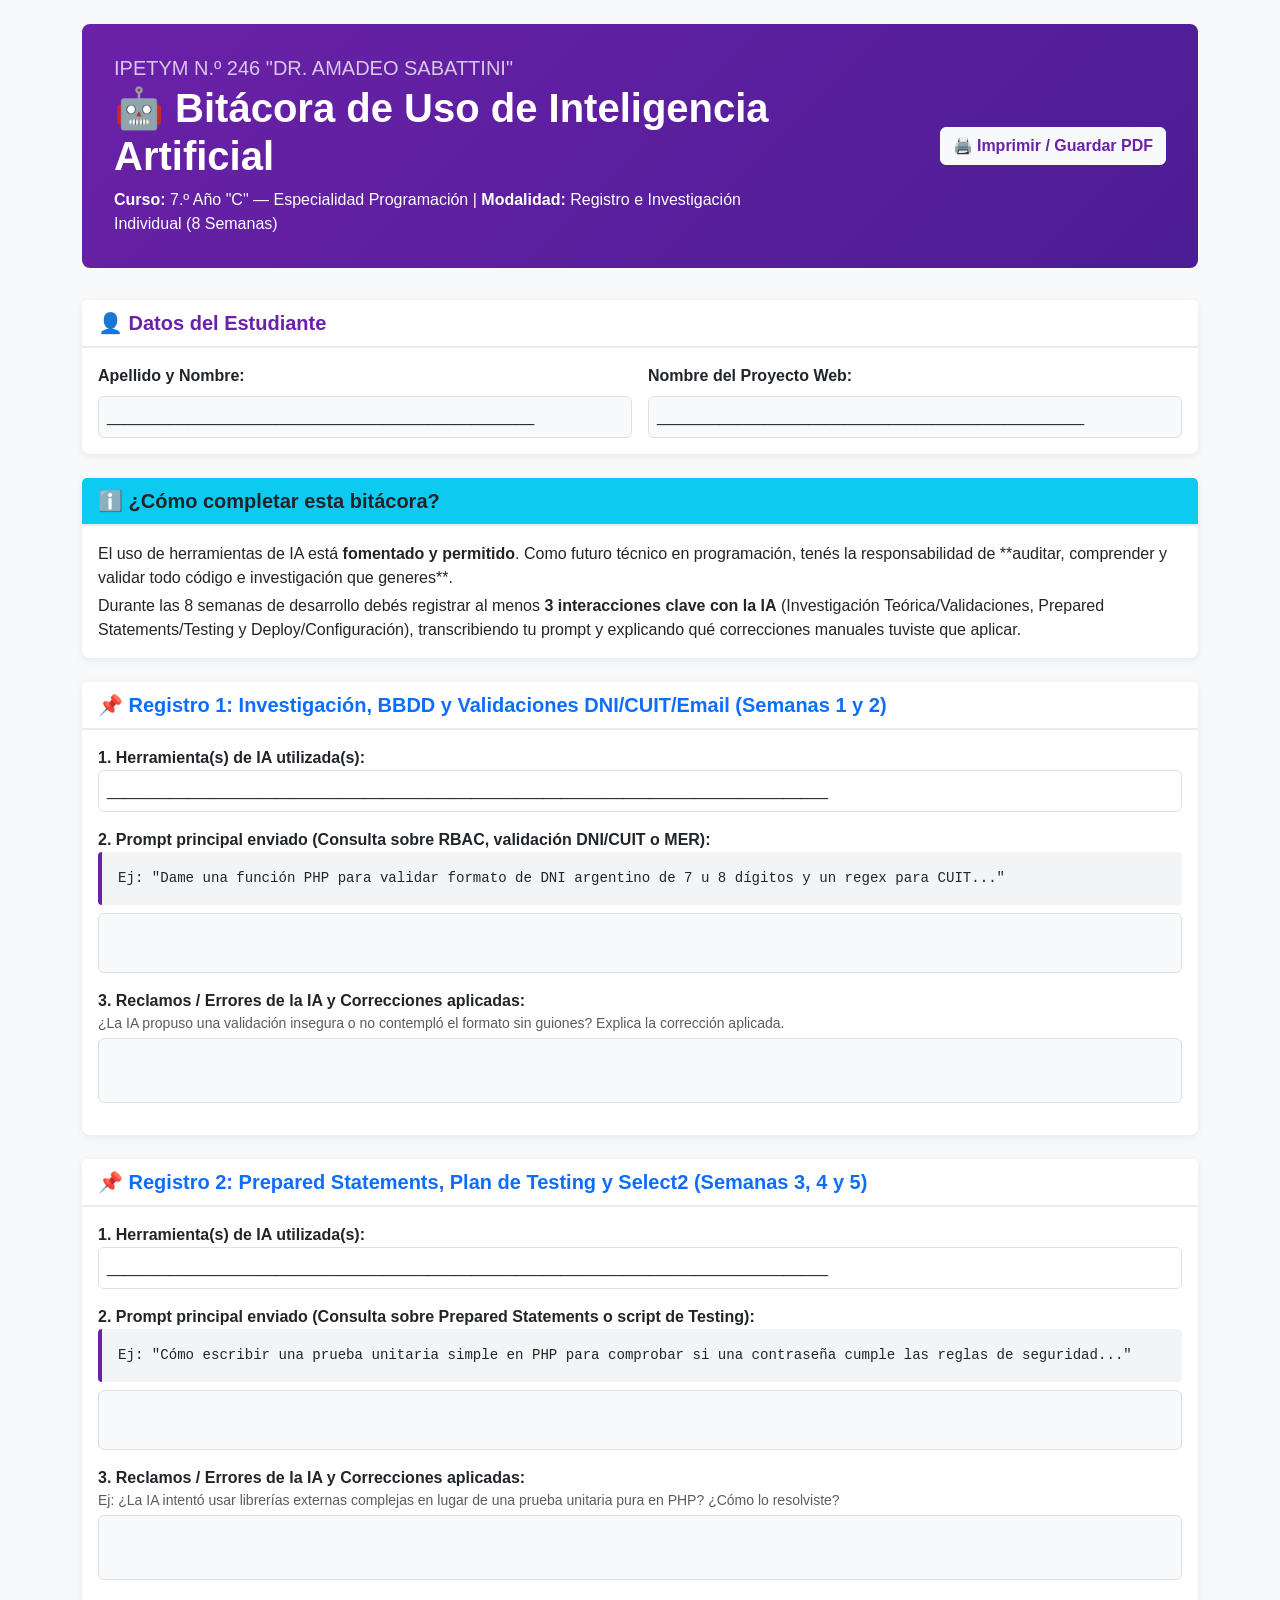
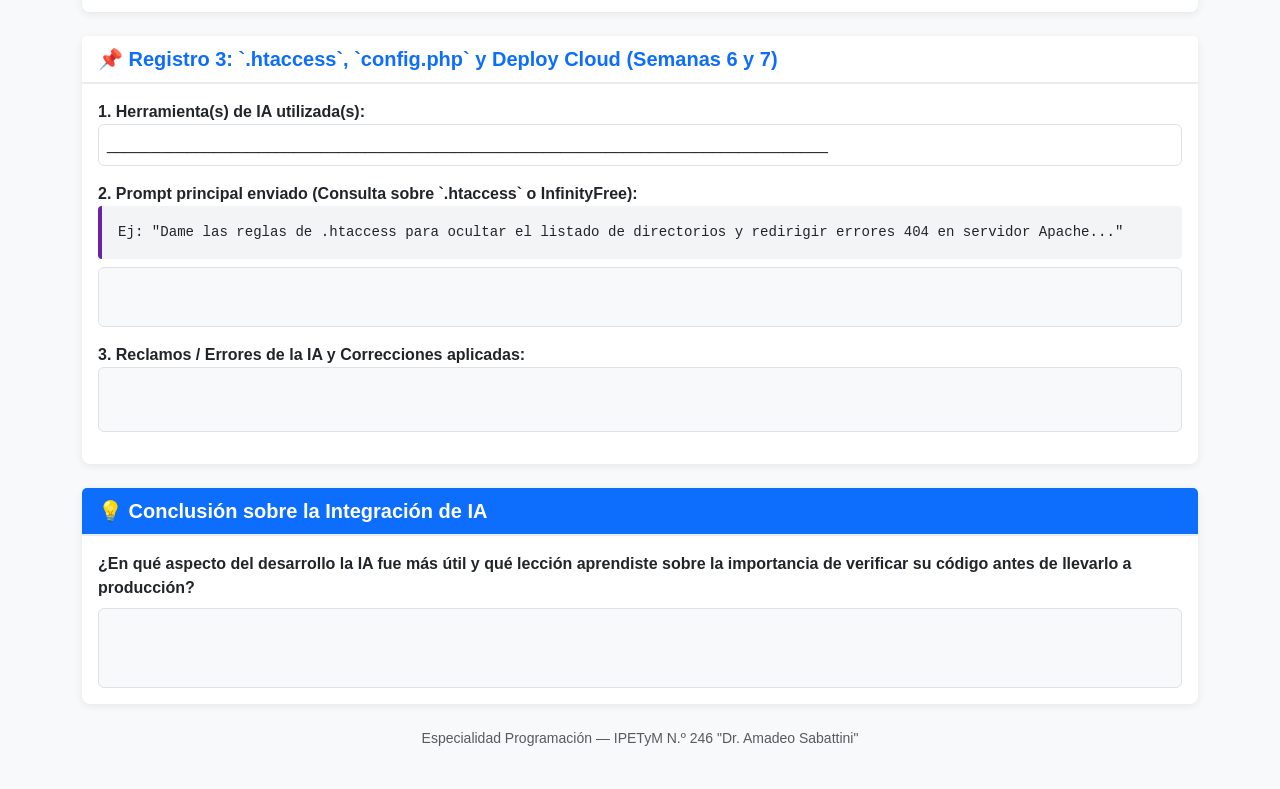
<file: Archivos-Profe/bitacora.html>
<!DOCTYPE html>
<html lang="es">
<head>
    <meta charset="UTF-8">
    <meta name="viewport" content="width=device-width, initial-scale=1.0">
    <title>Bitácora de Uso de IA - IPETyM N° 246</title>
    <!-- Bootstrap 5 CSS -->
    <link href="https://cdn.jsdelivr.net/npm/bootstrap@5.3.0/dist/css/bootstrap.min.css" rel="stylesheet">
    <style>
        body { font-family: 'Segoe UI', Tahoma, Geneva, Verdana, sans-serif; background-color: #f8f9fa; color: #212529; }
        .header-box { background: linear-gradient(135deg, #6b21a8, #4c1d95); color: white; border-radius: 8px; padding: 2rem; margin-bottom: 2rem; }
        .card { border: none; border-radius: 8px; box-shadow: 0 2px 8px rgba(0,0,0,0.08); margin-bottom: 1.5rem; }
        .card-header { background-color: #ffffff; border-bottom: 2px solid #e9ecef; font-weight: bold; }
        .prompt-box { background-color: #f3f4f6; border-left: 4px solid #6b21a8; padding: 1rem; border-radius: 4px; font-family: monospace; font-size: 0.88rem; }
        @media print {
            body { background-color: white; }
            .card { box-shadow: none; border: 1px solid #dee2e6; }
            .no-print { display: none; }
        }
    </style>
</head>
<body>

<div class="container py-4">

    <!-- CABECERA -->
    <div class="header-box text-center text-md-start">
        <div class="row align-items-center">
            <div class="col-md-8">
                <h5 class="text-uppercase tracking-wide opacity-75 mb-1">IPETyM N.º 246 "Dr. Amadeo Sabattini"</h5>
                <h1 class="fw-bold mb-2">🤖 Bitácora de Uso de Inteligencia Artificial</h1>
                <p class="mb-0"><strong>Curso:</strong> 7.º Año "C" — Especialidad Programación | <strong>Modalidad:</strong> Registro e Investigación Individual (8 Semanas)</p>
            </div>
            <div class="col-md-4 text-md-end mt-3 mt-md-0 no-print">
                <button onclick="window.print()" class="btn btn-light fw-bold" style="color: #6b21a8;">🖨️ Imprimir / Guardar PDF</button>
            </div>
        </div>
    </div>

    <!-- DATOS DEL ALUMNO -->
    <div class="card">
        <div class="card-header text-purple fs-5" style="color: #6b21a8;">👤 Datos del Estudiante</div>
        <div class="card-body">
            <div class="row g-3">
                <div class="col-md-6">
                    <label class="form-label fw-bold">Apellido y Nombre:</label>
                    <div class="p-2 border rounded bg-light">________________________________________________</div>
                </div>
                <div class="col-md-6">
                    <label class="form-label fw-bold">Nombre del Proyecto Web:</label>
                    <div class="p-2 border rounded bg-light">________________________________________________</div>
                </div>
            </div>
        </div>
    </div>

    <!-- INSTRUCCIONES DE USO -->
    <div class="card border-info">
        <div class="card-header bg-info text-dark fw-bold fs-5">ℹ️ ¿Cómo completar esta bitácora?</div>
        <div class="card-body">
            <p class="mb-1">El uso de herramientas de IA está <strong>fomentado y permitido</strong>. Como futuro técnico en programación, tenés la responsabilidad de **auditar, comprender y validar todo código e investigación que generes**.</p>
            <p class="mb-0">Durante las 8 semanas de desarrollo debés registrar al menos <strong>3 interacciones clave con la IA</strong> (Investigación Teórica/Validaciones, Prepared Statements/Testing y Deploy/Configuración), transcribiendo tu prompt y explicando qué correcciones manuales tuviste que aplicar.</p>
        </div>
    </div>

    <!-- REGISTROS POR ETAPAS DEL PROYECTO -->

    <!-- REGISTRO 1: INVESTIGACIÓN, BBDD Y VALIDACIÓN DE DATOS -->
    <div class="card">
        <div class="card-header text-primary fs-5">📌 Registro 1: Investigación, BBDD y Validaciones DNI/CUIT/Email (Semanas 1 y 2)</div>
        <div class="card-body">
            <div class="mb-3">
                <label class="fw-bold">1. Herramienta(s) de IA utilizada(s):</label>
                <div class="p-2 border rounded">_________________________________________________________________________________</div>
            </div>

            <div class="mb-3">
                <label class="fw-bold">2. Prompt principal enviado (Consulta sobre RBAC, validación DNI/CUIT o MER):</label>
                <div class="prompt-box mb-2">
                    Ej: "Dame una función PHP para validar formato de DNI argentino de 7 u 8 dígitos y un regex para CUIT..."
                </div>
                <div class="p-3 border rounded bg-light" style="min-height: 60px;"></div>
            </div>

            <div class="mb-3">
                <label class="fw-bold">3. Reclamos / Errores de la IA y Correcciones aplicadas:</label>
                <p class="text-muted small mb-1">¿La IA propuso una validación insegura o no contempló el formato sin guiones? Explica la corrección aplicada.</p>
                <div class="p-3 border rounded bg-light" style="min-height: 65px;"></div>
            </div>
        </div>
    </div>

    <!-- REGISTRO 2: SEGURIDAD, TESTING Y SELECT2 -->
    <div class="card">
        <div class="card-header text-primary fs-5">📌 Registro 2: Prepared Statements, Plan de Testing y Select2 (Semanas 3, 4 y 5)</div>
        <div class="card-body">
            <div class="mb-3">
                <label class="fw-bold">1. Herramienta(s) de IA utilizada(s):</label>
                <div class="p-2 border rounded">_________________________________________________________________________________</div>
            </div>

            <div class="mb-3">
                <label class="fw-bold">2. Prompt principal enviado (Consulta sobre Prepared Statements o script de Testing):</label>
                <div class="prompt-box mb-2">
                    Ej: "Cómo escribir una prueba unitaria simple en PHP para comprobar si una contraseña cumple las reglas de seguridad..."
                </div>
                <div class="p-3 border rounded bg-light" style="min-height: 60px;"></div>
            </div>

            <div class="mb-3">
                <label class="fw-bold">3. Reclamos / Errores de la IA y Correcciones aplicadas:</label>
                <p class="text-muted small mb-1">Ej: ¿La IA intentó usar librerías externas complejas en lugar de una prueba unitaria pura en PHP? ¿Cómo lo resolviste?</p>
                <div class="p-3 border rounded bg-light" style="min-height: 65px;"></div>
            </div>
        </div>
    </div>

    <!-- REGISTRO 3: DEPLOY Y SERVIDOR -->
    <div class="card">
        <div class="card-header text-primary fs-5">📌 Registro 3: `.htaccess`, `config.php` y Deploy Cloud (Semanas 6 y 7)</div>
        <div class="card-body">
            <div class="mb-3">
                <label class="fw-bold">1. Herramienta(s) de IA utilizada(s):</label>
                <div class="p-2 border rounded">_________________________________________________________________________________</div>
            </div>

            <div class="mb-3">
                <label class="fw-bold">2. Prompt principal enviado (Consulta sobre `.htaccess` o InfinityFree):</label>
                <div class="prompt-box mb-2">
                    Ej: "Dame las reglas de .htaccess para ocultar el listado de directorios y redirigir errores 404 en servidor Apache..."
                </div>
                <div class="p-3 border rounded bg-light" style="min-height: 60px;"></div>
            </div>

            <div class="mb-3">
                <label class="fw-bold">3. Reclamos / Errores de la IA y Correcciones aplicadas:</label>
                <div class="p-3 border rounded bg-light" style="min-height: 65px;"></div>
            </div>
        </div>
    </div>

    <!-- REFLEXIÓN PERSONAL -->
    <div class="card border-primary">
        <div class="card-header bg-primary text-white fw-bold fs-5">💡 Conclusión sobre la Integración de IA</div>
        <div class="card-body">
            <label class="fw-bold mb-2">¿En qué aspecto del desarrollo la IA fue más útil y qué lección aprendiste sobre la importancia de verificar su código antes de llevarlo a producción?</label>
            <div class="p-3 border rounded bg-light" style="min-height: 80px;"></div>
        </div>
    </div>

    <!-- PIE DE PÁGINA -->
    <div class="text-center text-muted mt-4 small">
        <p>Especialidad Programación — IPETyM N.º 246 "Dr. Amadeo Sabattini"</p>
    </div>

</div>

</body>
</html>
</file>
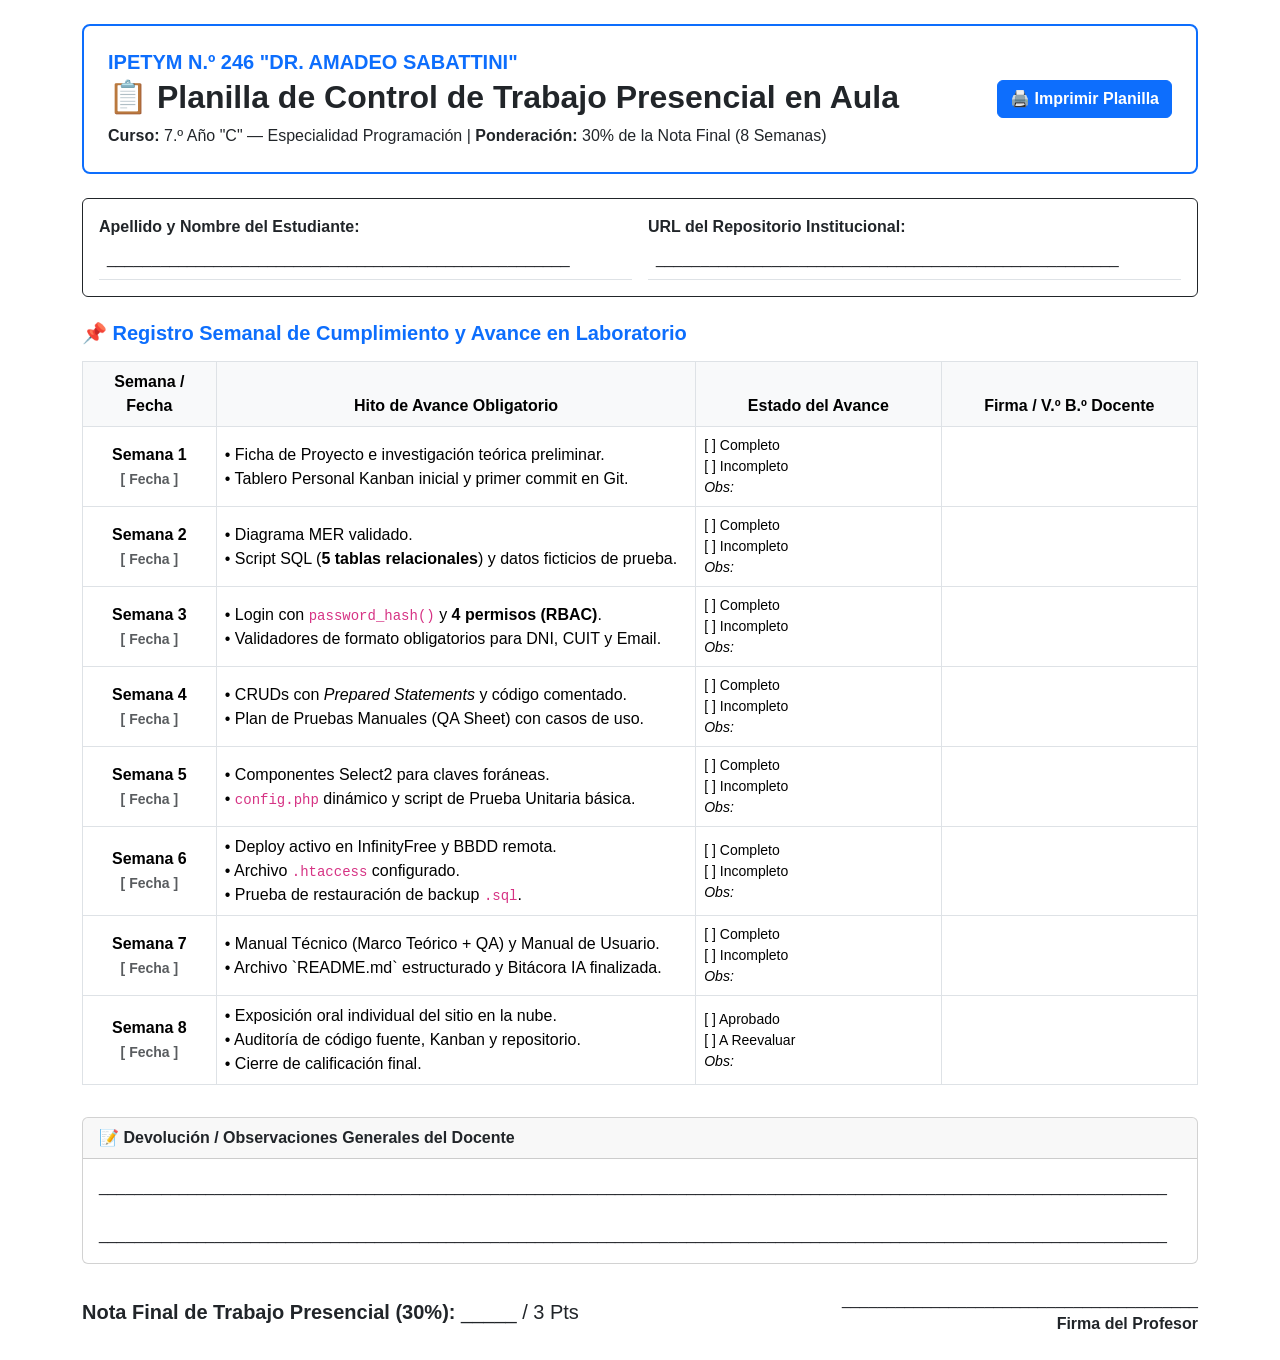
<file: Archivos-Profe/planilla.html>
<!DOCTYPE html>
<html lang="es">
<head>
    <meta charset="UTF-8">
    <meta name="viewport" content="width=device-width, initial-scale=1.0">
    <title>Planilla de Trabajo Presencial en Aula - IPETyM N° 246</title>
    <!-- Bootstrap 5 CSS -->
    <link href="https://cdn.jsdelivr.net/npm/bootstrap@5.3.0/dist/css/bootstrap.min.css" rel="stylesheet">
    <style>
        body { font-family: 'Segoe UI', Tahoma, Geneva, Verdana, sans-serif; background-color: #ffffff; color: #212529; }
        .header-box { border: 2px solid #0d6efd; border-radius: 8px; padding: 1.5rem; margin-bottom: 1.5rem; }
        .table th { background-color: #f8f9fa; }
        .signature-cell { height: 45px; vertical-align: middle; }
        @media print {
            .no-print { display: none; }
            body { font-size: 9.5pt; }
        }
    </style>
</head>
<body>

<div class="container py-4">

    <!-- CABECERA -->
    <div class="header-box text-center text-md-start">
        <div class="row align-items-center">
            <div class="col-md-9">
                <h5 class="text-uppercase text-primary fw-bold mb-1">IPETyM N.º 246 "Dr. Amadeo Sabattini"</h5>
                <h2 class="fw-bold mb-2">📋 Planilla de Control de Trabajo Presencial en Aula</h2>
                <p class="mb-0"><strong>Curso:</strong> 7.º Año "C" — Especialidad Programación | <strong>Ponderación:</strong> 30% de la Nota Final (8 Semanas)</p>
            </div>
            <div class="col-md-3 text-md-end mt-3 mt-md-0 no-print">
                <button onclick="window.print()" class="btn btn-primary fw-bold">🖨️ Imprimir Planilla</button>
            </div>
        </div>
    </div>

    <!-- DATOS DEL ALUMNO -->
    <div class="card mb-4 border-dark">
        <div class="card-body">
            <div class="row g-3">
                <div class="col-md-6">
                    <label class="fw-bold">Apellido y Nombre del Estudiante:</label>
                    <div class="p-2 border-bottom">____________________________________________________</div>
                </div>
                <div class="col-md-6">
                    <label class="fw-bold">URL del Repositorio Institucional:</label>
                    <div class="p-2 border-bottom">____________________________________________________</div>
                </div>
            </div>
        </div>
    </div>

    <!-- TABLA DE FIRMAS DE CLASE (8 SEMANAS) -->
    <h5 class="fw-bold text-primary mb-3">📌 Registro Semanal de Cumplimiento y Avance en Laboratorio</h5>
    
    <div class="table-responsive">
        <table class="table table-bordered align-middle text-center">
            <thead>
                <tr>
                    <th style="width: 12%;">Semana / Fecha</th>
                    <th style="width: 43%;">Hito de Avance Obligatorio</th>
                    <th style="width: 22%;">Estado del Avance</th>
                    <th style="width: 23%;">Firma / V.º B.º Docente</th>
                </tr>
            </thead>
            <tbody>
                <tr>
                    <td class="fw-bold">Semana 1<br><small class="text-muted">[ Fecha ]</small></td>
                    <td class="text-start">
                        • Ficha de Proyecto e investigación teórica preliminar.<br>
                        • Tablero Personal Kanban inicial y primer commit en Git.
                    </td>
                    <td class="text-start small">[ ] Completo<br>[ ] Incompleto<br><em>Obs:</em></td>
                    <td class="signature-cell"></td>
                </tr>

                <tr>
                    <td class="fw-bold">Semana 2<br><small class="text-muted">[ Fecha ]</small></td>
                    <td class="text-start">
                        • Diagrama MER validado.<br>
                        • Script SQL (<strong>5 tablas relacionales</strong>) y datos ficticios de prueba.
                    </td>
                    <td class="text-start small">[ ] Completo<br>[ ] Incompleto<br><em>Obs:</em></td>
                    <td class="signature-cell"></td>
                </tr>

                <tr>
                    <td class="fw-bold">Semana 3<br><small class="text-muted">[ Fecha ]</small></td>
                    <td class="text-start">
                        • Login con <code>password_hash()</code> y <strong>4 permisos (RBAC)</strong>.<br>
                        • Validadores de formato obligatorios para DNI, CUIT y Email.
                    </td>
                    <td class="text-start small">[ ] Completo<br>[ ] Incompleto<br><em>Obs:</em></td>
                    <td class="signature-cell"></td>
                </tr>

                <tr>
                    <td class="fw-bold">Semana 4<br><small class="text-muted">[ Fecha ]</small></td>
                    <td class="text-start">
                        • CRUDs con <em>Prepared Statements</em> y código comentado.<br>
                        • Plan de Pruebas Manuales (QA Sheet) con casos de uso.
                    </td>
                    <td class="text-start small">[ ] Completo<br>[ ] Incompleto<br><em>Obs:</em></td>
                    <td class="signature-cell"></td>
                </tr>

                <tr>
                    <td class="fw-bold">Semana 5<br><small class="text-muted">[ Fecha ]</small></td>
                    <td class="text-start">
                        • Componentes Select2 para claves foráneas.<br>
                        • <code>config.php</code> dinámico y script de Prueba Unitaria básica.
                    </td>
                    <td class="text-start small">[ ] Completo<br>[ ] Incompleto<br><em>Obs:</em></td>
                    <td class="signature-cell"></td>
                </tr>

                <tr>
                    <td class="fw-bold">Semana 6<br><small class="text-muted">[ Fecha ]</small></td>
                    <td class="text-start">
                        • Deploy activo en InfinityFree y BBDD remota.<br>
                        • Archivo <code>.htaccess</code> configurado.<br>
                        • Prueba de restauración de backup <code>.sql</code>.
                    </td>
                    <td class="text-start small">[ ] Completo<br>[ ] Incompleto<br><em>Obs:</em></td>
                    <td class="signature-cell"></td>
                </tr>

                <tr>
                    <td class="fw-bold">Semana 7<br><small class="text-muted">[ Fecha ]</small></td>
                    <td class="text-start">
                        • Manual Técnico (Marco Teórico + QA) y Manual de Usuario.<br>
                        • Archivo `README.md` estructurado y Bitácora IA finalizada.
                    </td>
                    <td class="text-start small">[ ] Completo<br>[ ] Incompleto<br><em>Obs:</em></td>
                    <td class="signature-cell"></td>
                </tr>

                <tr>
                    <td class="fw-bold">Semana 8<br><small class="text-muted">[ Fecha ]</small></td>
                    <td class="text-start">
                        • Exposición oral individual del sitio en la nube.<br>
                        • Auditoría de código fuente, Kanban y repositorio.<br>
                        • Cierre de calificación final.
                    </td>
                    <td class="text-start small">[ ] Aprobado<br>[ ] A Reevaluar<br><em>Obs:</em></td>
                    <td class="signature-cell"></td>
                </tr>
            </tbody>
        </table>
    </div>

    <!-- OBSERVACIONES GENERALES DEL DOCENTE -->
    <div class="card mt-3">
        <div class="card-header fw-bold">📝 Devolución / Observaciones Generales del Docente</div>
        <div class="card-body" style="min-height: 70px;">
            ________________________________________________________________________________________________________________________<br><br>
            ________________________________________________________________________________________________________________________
        </div>
    </div>

    <!-- CALIFICACIÓN Y FIRMA FINAL -->
    <div class="row mt-4 align-items-center">
        <div class="col-md-6 fs-5">
            <strong>Nota Final de Trabajo Presencial (30%):</strong> _____ / 3 Pts
        </div>
        <div class="col-md-6 text-md-end">
            ________________________________________<br>
            <strong>Firma del Profesor</strong>
        </div>
    </div>

</div>

</body>
</html>
</file>
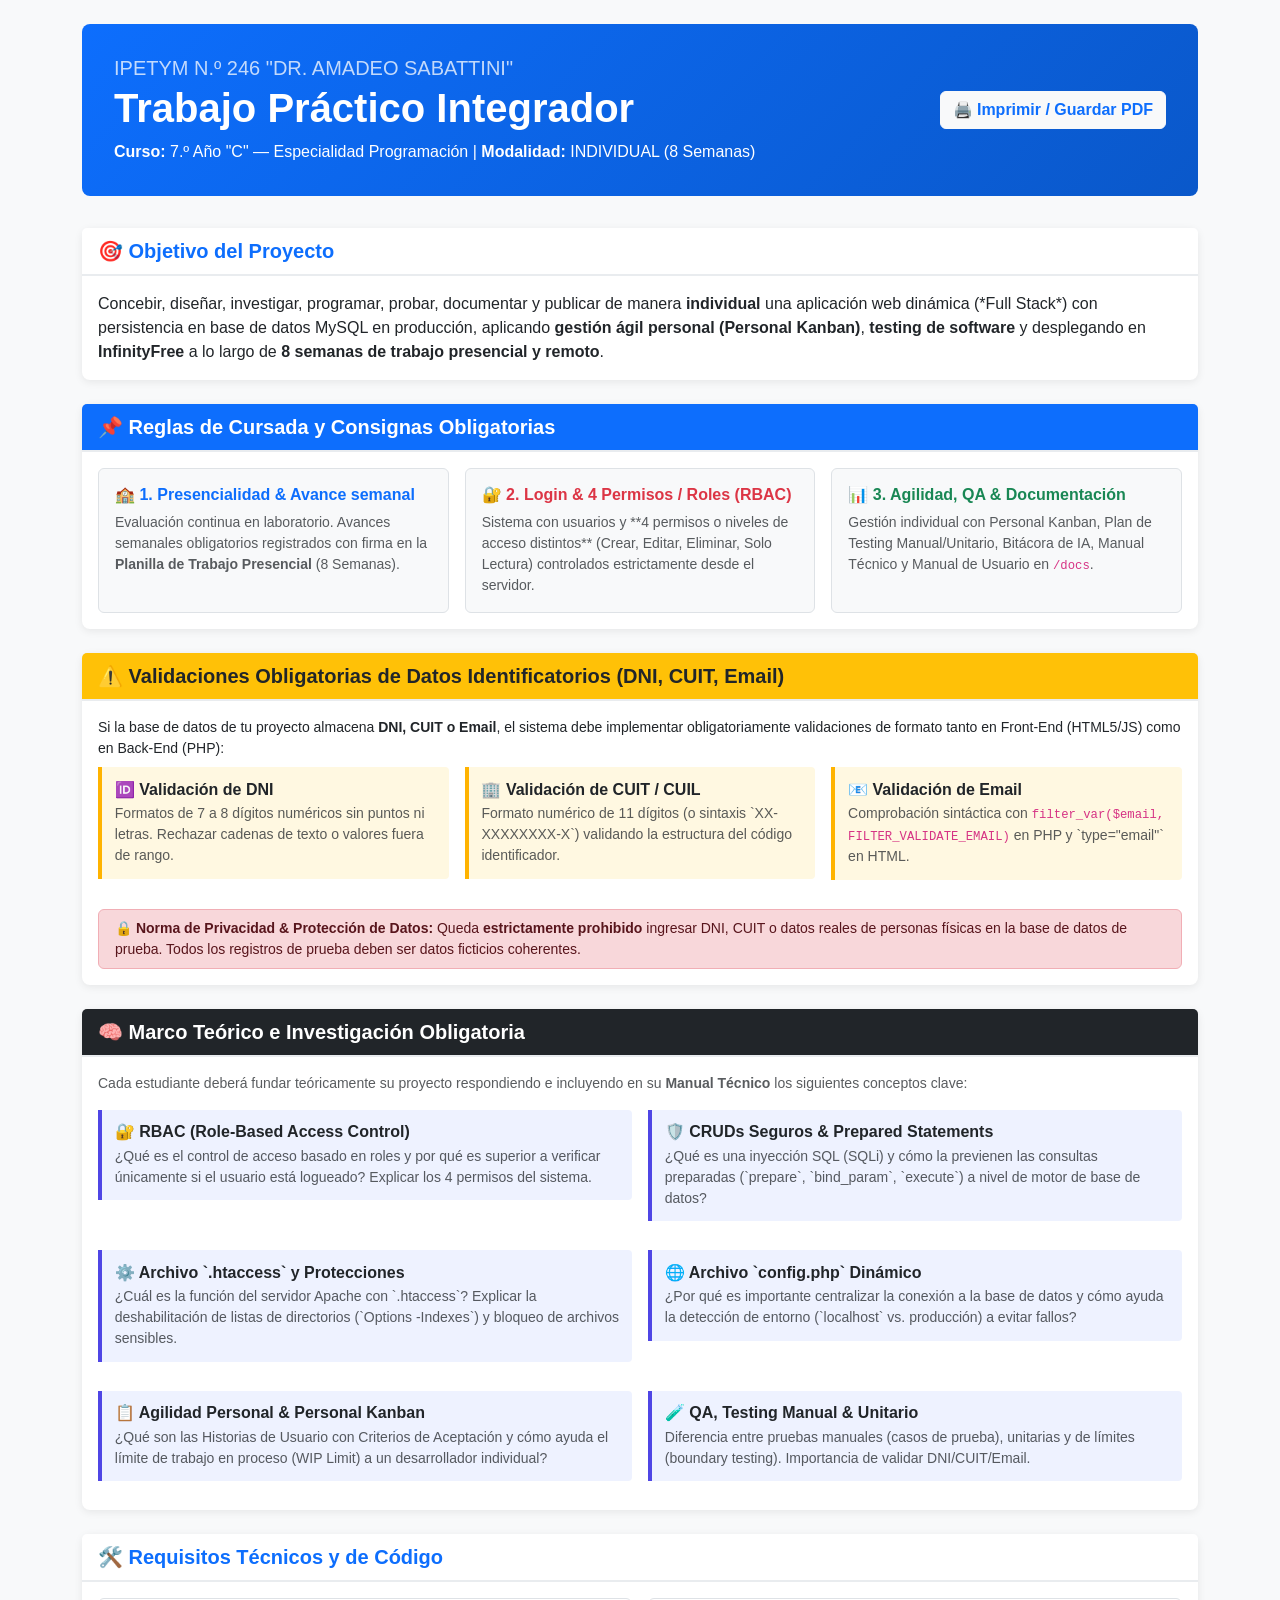
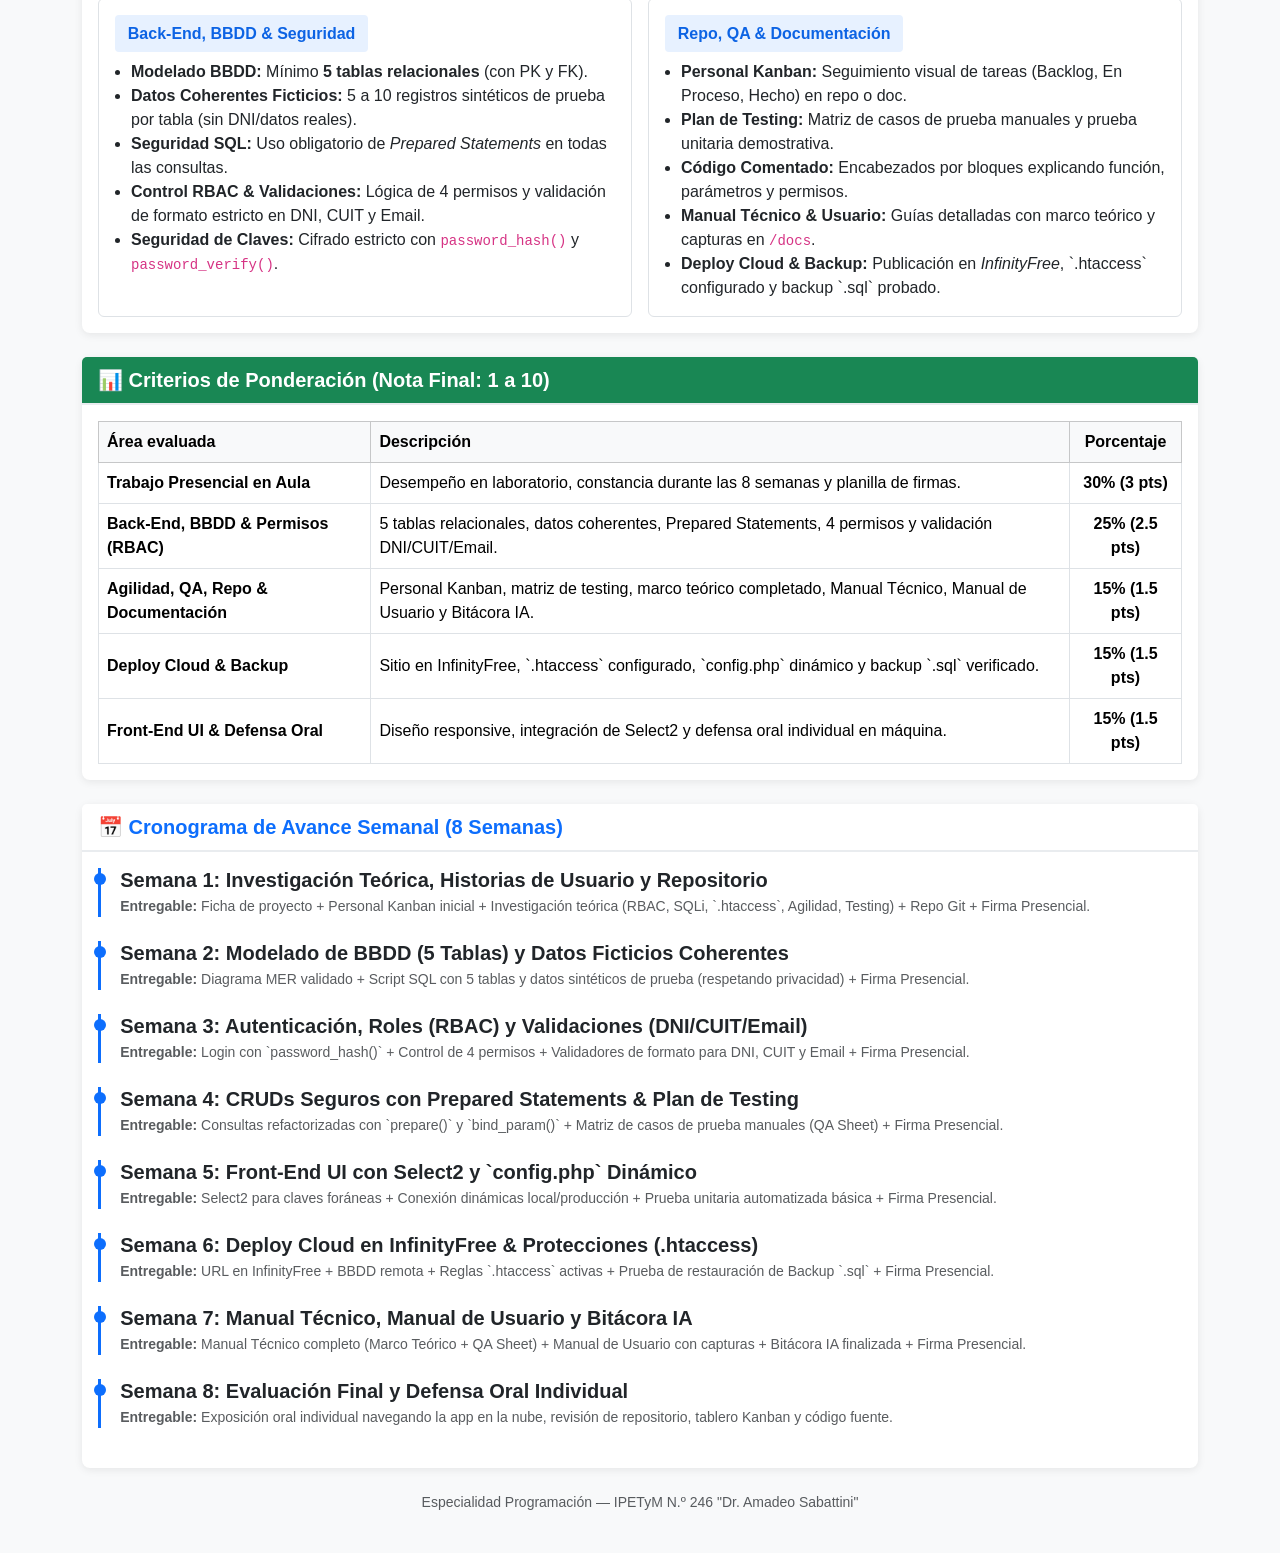
<file: Archivos-Profe/trabajo_practico_evo_1.html>
<!DOCTYPE html>
<html lang="es">
<head>
    <meta charset="UTF-8">
    <meta name="viewport" content="width=device-width, initial-scale=1.0">
    <title>Trabajo Práctico Integrador Individual - IPETyM N° 246</title>
    <!-- Bootstrap 5 CSS -->
    <link href="https://cdn.jsdelivr.net/npm/bootstrap@5.3.0/dist/css/bootstrap.min.css" rel="stylesheet">
    <style>
        body { font-family: 'Segoe UI', Tahoma, Geneva, Verdana, sans-serif; background-color: #f8f9fa; color: #212529; }
        .header-box { background: linear-gradient(135deg, #0d6efd, #0a58ca); color: white; border-radius: 8px; padding: 2rem; margin-bottom: 2rem; }
        .card { border: none; border-radius: 8px; box-shadow: 0 2px 8px rgba(0,0,0,0.08); margin-bottom: 1.5rem; }
        .card-header { background-color: #ffffff; border-bottom: 2px solid #e9ecef; font-weight: bold; }
        .timeline-step { border-left: 3px solid #0d6efd; padding-left: 1.2rem; margin-bottom: 1.5rem; position: relative; }
        .timeline-step::before { content: ''; width: 12px; height: 12px; background: #0d6efd; border-radius: 50%; position: absolute; left: -7.5px; top: 5px; }
        .badge-req { background-color: #e7f1ff; color: #0c63e4; font-weight: 600; padding: 0.4em 0.8em; border-radius: 4px; }
        .theory-concept { background-color: #eef2ff; border-left: 4px solid #4f46e5; padding: 0.8rem; margin-bottom: 0.8rem; border-radius: 0 4px 4px 0; }
        .validation-box { background-color: #fff8e1; border-left: 4px solid #ffb300; padding: 0.8rem; margin-bottom: 0.8rem; border-radius: 0 4px 4px 0; }
        @media print {
            body { background-color: white; }
            .card { box-shadow: none; border: 1px solid #dee2e6; }
            .no-print { display: none; }
        }
    </style>
</head>
<body>

<div class="container py-4">

    <!-- CABECERA PRINCIPAL -->
    <div class="header-box text-center text-md-start">
        <div class="row align-items-center">
            <div class="col-md-8">
                <h5 class="text-uppercase tracking-wide opacity-75 mb-1">IPETyM N.º 246 "Dr. Amadeo Sabattini"</h5>
                <h1 class="fw-bold mb-2">Trabajo Práctico Integrador</h1>
                <p class="mb-0"><strong>Curso:</strong> 7.º Año "C" — Especialidad Programación | <strong>Modalidad:</strong> INDIVIDUAL (8 Semanas)</p>
            </div>
            <div class="col-md-4 text-md-end mt-3 mt-md-0 no-print">
                <button onclick="window.print()" class="btn btn-light fw-bold text-primary">🖨️ Imprimir / Guardar PDF</button>
            </div>
        </div>
    </div>

    <!-- OBJETIVO DEL PROYECTO -->
    <div class="card">
        <div class="card-header text-primary fs-5">🎯 Objetivo del Proyecto</div>
        <div class="card-body">
            <p class="mb-0">Concebir, diseñar, investigar, programar, probar, documentar y publicar de manera <strong>individual</strong> una aplicación web dinámica (*Full Stack*) con persistencia en base de datos MySQL en producción, aplicando <strong>gestión ágil personal (Personal Kanban)</strong>, <strong>testing de software</strong> y desplegando en <strong>InfinityFree</strong> a lo largo de <strong>8 semanas de trabajo presencial y remoto</strong>.</p>
        </div>
    </div>

    <!-- REGLAS DE CURSADA Y CONSIGNAS OBLIGATORIAS -->
    <div class="card border-primary">
        <div class="card-header bg-primary text-white fs-5">📌 Reglas de Cursada y Consignas Obligatorias</div>
        <div class="card-body">
            <div class="row g-3">
                <div class="col-md-4">
                    <div class="p-3 border rounded h-100 bg-light">
                        <h6 class="fw-bold text-primary">🏫 1. Presencialidad & Avance semanal</h6>
                        <p class="small text-muted mb-0">Evaluación continua en laboratorio. Avances semanales obligatorios registrados con firma en la <strong>Planilla de Trabajo Presencial</strong> (8 Semanas).</p>
                    </div>
                </div>
                <div class="col-md-4">
                    <div class="p-3 border rounded h-100 bg-light">
                        <h6 class="fw-bold text-danger">🔐 2. Login & 4 Permisos / Roles (RBAC)</h6>
                        <p class="small text-muted mb-0">Sistema con usuarios y **4 permisos o niveles de acceso distintos** (Crear, Editar, Eliminar, Solo Lectura) controlados estrictamente desde el servidor.</p>
                    </div>
                </div>
                <div class="col-md-4">
                    <div class="p-3 border rounded h-100 bg-light">
                        <h6 class="fw-bold text-success">📊 3. Agilidad, QA & Documentación</h6>
                        <p class="small text-muted mb-0">Gestión individual con Personal Kanban, Plan de Testing Manual/Unitario, Bitácora de IA, Manual Técnico y Manual de Usuario en <code>/docs</code>.</p>
                    </div>
                </div>
            </div>
        </div>
    </div>

    <!-- VALIDACIONES OBLIGATORIAS DE DATOS SENSIBLES -->
    <div class="card border-warning">
        <div class="card-header bg-warning text-dark fs-5">⚠️ Validaciones Obligatorias de Datos Identificatorios (DNI, CUIT, Email)</div>
        <div class="card-body">
            <p class="small mb-2">Si la base de datos de tu proyecto almacena <strong>DNI, CUIT o Email</strong>, el sistema debe implementar obligatoriamente validaciones de formato tanto en Front-End (HTML5/JS) como en Back-End (PHP):</p>
            <div class="row g-3">
                <div class="col-md-4">
                    <div class="validation-box">
                        <h6 class="fw-bold text-dark mb-1">🆔 Validación de DNI</h6>
                        <p class="small text-muted mb-0">Formatos de 7 a 8 dígitos numéricos sin puntos ni letras. Rechazar cadenas de texto o valores fuera de rango.</p>
                    </div>
                </div>
                <div class="col-md-4">
                    <div class="validation-box">
                        <h6 class="fw-bold text-dark mb-1">🏢 Validación de CUIT / CUIL</h6>
                        <p class="small text-muted mb-0">Formato numérico de 11 dígitos (o sintaxis `XX-XXXXXXXX-X`) validando la estructura del código identificador.</p>
                    </div>
                </div>
                <div class="col-md-4">
                    <div class="validation-box">
                        <h6 class="fw-bold text-dark mb-1">📧 Validación de Email</h6>
                        <p class="small text-muted mb-0">Comprobación sintáctica con <code>filter_var($email, FILTER_VALIDATE_EMAIL)</code> en PHP y `type="email"` en HTML.</p>
                    </div>
                </div>
            </div>
            <div class="alert alert-danger mt-3 mb-0 py-2 small" role="alert">
                <strong>🔒 Norma de Privacidad & Protección de Datos:</strong> Queda <strong>estrictamente prohibido</strong> ingresar DNI, CUIT o datos reales de personas físicas en la base de datos de prueba. Todos los registros de prueba deben ser datos ficticios coherentes.
            </div>
        </div>
    </div>

    <!-- MARCO TEÓRICO & GLOSARIO TÉCNICO DE INVESTIGACIÓN -->
    <div class="card border-indigo">
        <div class="card-header bg-dark text-white fs-5">🧠 Marco Teórico e Investigación Obligatoria</div>
        <div class="card-body">
            <p class="small text-muted mb-3">Cada estudiante deberá fundar teóricamente su proyecto respondiendo e incluyendo en su <strong>Manual Técnico</strong> los siguientes conceptos clave:</p>
            
            <div class="row g-3">
                <div class="col-md-6">
                    <div class="theory-concept">
                        <h6 class="fw-bold text-indigo mb-1">🔐 RBAC (Role-Based Access Control)</h6>
                        <p class="small text-muted mb-0">¿Qué es el control de acceso basado en roles y por qué es superior a verificar únicamente si el usuario está logueado? Explicar los 4 permisos del sistema.</p>
                    </div>
                </div>
                <div class="col-md-6">
                    <div class="theory-concept">
                        <h6 class="fw-bold text-indigo mb-1">🛡️ CRUDs Seguros & Prepared Statements</h6>
                        <p class="small text-muted mb-0">¿Qué es una inyección SQL (SQLi) y cómo la previenen las consultas preparadas (`prepare`, `bind_param`, `execute`) a nivel de motor de base de datos?</p>
                    </div>
                </div>
                <div class="col-md-6">
                    <div class="theory-concept">
                        <h6 class="fw-bold text-indigo mb-1">⚙️ Archivo `.htaccess` y Protecciones</h6>
                        <p class="small text-muted mb-0">¿Cuál es la función del servidor Apache con `.htaccess`? Explicar la deshabilitación de listas de directorios (`Options -Indexes`) y bloqueo de archivos sensibles.</p>
                    </div>
                </div>
                <div class="col-md-6">
                    <div class="theory-concept">
                        <h6 class="fw-bold text-indigo mb-1">🌐 Archivo `config.php` Dinámico</h6>
                        <p class="small text-muted mb-0">¿Por qué es importante centralizar la conexión a la base de datos y cómo ayuda la detección de entorno (`localhost` vs. producción) a evitar fallos?</p>
                    </div>
                </div>
                <div class="col-md-6">
                    <div class="theory-concept">
                        <h6 class="fw-bold text-indigo mb-1">📋 Agilidad Personal & Personal Kanban</h6>
                        <p class="small text-muted mb-0">¿Qué son las Historias de Usuario con Criterios de Aceptación y cómo ayuda el límite de trabajo en proceso (WIP Limit) a un desarrollador individual?</p>
                    </div>
                </div>
                <div class="col-md-6">
                    <div class="theory-concept">
                        <h6 class="fw-bold text-indigo mb-1">🧪 QA, Testing Manual & Unitario</h6>
                        <p class="small text-muted mb-0">Diferencia entre pruebas manuales (casos de prueba), unitarias y de límites (boundary testing). Importancia de validar DNI/CUIT/Email.</p>
                    </div>
                </div>
            </div>
        </div>
    </div>

    <!-- REQUISITOS TÉCNICOS OBLIGATORIOS -->
    <div class="card">
        <div class="card-header text-primary fs-5">🛠️ Requisitos Técnicos y de Código</div>
        <div class="card-body">
            <div class="row g-3">
                <div class="col-md-6">
                    <div class="p-3 border rounded h-100 bg-white">
                        <span class="badge-req mb-2 d-inline-block">Back-End, BBDD & Seguridad</span>
                        <ul class="mb-0 ps-3">
                            <li><strong>Modelado BBDD:</strong> Mínimo <strong>5 tablas relacionales</strong> (con PK y FK).</li>
                            <li><strong>Datos Coherentes Ficticios:</strong> 5 a 10 registros sintéticos de prueba por tabla (sin DNI/datos reales).</li>
                            <li><strong>Seguridad SQL:</strong> Uso obligatorio de <em>Prepared Statements</em> en todas las consultas.</li>
                            <li><strong>Control RBAC & Validaciones:</strong> Lógica de 4 permisos y validación de formato estricto en DNI, CUIT y Email.</li>
                            <li><strong>Seguridad de Claves:</strong> Cifrado estricto con <code>password_hash()</code> y <code>password_verify()</code>.</li>
                        </ul>
                    </div>
                </div>
                <div class="col-md-6">
                    <div class="p-3 border rounded h-100 bg-white">
                        <span class="badge-req mb-2 d-inline-block">Repo, QA & Documentación</span>
                        <ul class="mb-0 ps-3">
                            <li><strong>Personal Kanban:</strong> Seguimiento visual de tareas (Backlog, En Proceso, Hecho) en repo o doc.</li>
                            <li><strong>Plan de Testing:</strong> Matriz de casos de prueba manuales y prueba unitaria demostrativa.</li>
                            <li><strong>Código Comentado:</strong> Encabezados por bloques explicando función, parámetros y permisos.</li>
                            <li><strong>Manual Técnico & Usuario:</strong> Guías detalladas con marco teórico y capturas en <code>/docs</code>.</li>
                            <li><strong>Deploy Cloud & Backup:</strong> Publicación en <em>InfinityFree</em>, `.htaccess` configurado y backup `.sql` probado.</li>
                        </ul>
                    </div>
                </div>
            </div>
        </div>
    </div>

    <!-- PONDERACIÓN DE LA CALIFICACIÓN -->
    <div class="card border-success">
        <div class="card-header bg-success text-white fs-5">📊 Criterios de Ponderación (Nota Final: 1 a 10)</div>
        <div class="card-body">
            <div class="table-responsive">
                <table class="table table-bordered mb-0 align-middle">
                    <thead class="table-light">
                        <tr>
                            <th>Área evaluada</th>
                            <th>Descripción</th>
                            <th class="text-center">Porcentaje</th>
                        </tr>
                    </thead>
                    <tbody>
                        <tr>
                            <td><strong>Trabajo Presencial en Aula</strong></td>
                            <td>Desempeño en laboratorio, constancia durante las 8 semanas y planilla de firmas.</td>
                            <td class="text-center fw-bold">30% (3 pts)</td>
                        </tr>
                        <tr>
                            <td><strong>Back-End, BBDD & Permisos (RBAC)</strong></td>
                            <td>5 tablas relacionales, datos coherentes, Prepared Statements, 4 permisos y validación DNI/CUIT/Email.</td>
                            <td class="text-center fw-bold">25% (2.5 pts)</td>
                        </tr>
                        <tr>
                            <td><strong>Agilidad, QA, Repo & Documentación</strong></td>
                            <td>Personal Kanban, matriz de testing, marco teórico completado, Manual Técnico, Manual de Usuario y Bitácora IA.</td>
                            <td class="text-center fw-bold">15% (1.5 pts)</td>
                        </tr>
                        <tr>
                            <td><strong>Deploy Cloud & Backup</strong></td>
                            <td>Sitio en InfinityFree, `.htaccess` configurado, `config.php` dinámico y backup `.sql` verificado.</td>
                            <td class="text-center fw-bold">15% (1.5 pts)</td>
                        </tr>
                        <tr>
                            <td><strong>Front-End UI & Defensa Oral</strong></td>
                            <td>Diseño responsive, integración de Select2 y defensa oral individual en máquina.</td>
                            <td class="text-center fw-bold">15% (1.5 pts)</td>
                        </tr>
                    </tbody>
                </table>
            </div>
        </div>
    </div>

    <!-- CRONOGRAMA DE ENTREGAS Y ETAPAS (8 SEMANAS) -->
    <div class="card">
        <div class="card-header text-primary fs-5">📅 Cronograma de Avance Semanal (8 Semanas)</div>
        <div class="card-body">

            <div class="timeline-step">
                <h5 class="fw-bold mb-1">Semana 1: Investigación Teórica, Historias de Usuario y Repositorio</h5>
                <p class="text-muted small mb-2"><strong>Entregable:</strong> Ficha de proyecto + Personal Kanban inicial + Investigación teórica (RBAC, SQLi, `.htaccess`, Agilidad, Testing) + Repo Git + Firma Presencial.</p>
            </div>

            <div class="timeline-step">
                <h5 class="fw-bold mb-1">Semana 2: Modelado de BBDD (5 Tablas) y Datos Ficticios Coherentes</h5>
                <p class="text-muted small mb-2"><strong>Entregable:</strong> Diagrama MER validado + Script SQL con 5 tablas y datos sintéticos de prueba (respetando privacidad) + Firma Presencial.</p>
            </div>

            <div class="timeline-step">
                <h5 class="fw-bold mb-1">Semana 3: Autenticación, Roles (RBAC) y Validaciones (DNI/CUIT/Email)</h5>
                <p class="text-muted small mb-2"><strong>Entregable:</strong> Login con `password_hash()` + Control de 4 permisos + Validadores de formato para DNI, CUIT y Email + Firma Presencial.</p>
            </div>

            <div class="timeline-step">
                <h5 class="fw-bold mb-1">Semana 4: CRUDs Seguros con Prepared Statements & Plan de Testing</h5>
                <p class="text-muted small mb-2"><strong>Entregable:</strong> Consultas refactorizadas con `prepare()` y `bind_param()` + Matriz de casos de prueba manuales (QA Sheet) + Firma Presencial.</p>
            </div>

            <div class="timeline-step">
                <h5 class="fw-bold mb-1">Semana 5: Front-End UI con Select2 y `config.php` Dinámico</h5>
                <p class="text-muted small mb-2"><strong>Entregable:</strong> Select2 para claves foráneas + Conexión dinámicas local/producción + Prueba unitaria automatizada básica + Firma Presencial.</p>
            </div>

            <div class="timeline-step">
                <h5 class="fw-bold mb-1">Semana 6: Deploy Cloud en InfinityFree & Protecciones (.htaccess)</h5>
                <p class="text-muted small mb-2"><strong>Entregable:</strong> URL en InfinityFree + BBDD remota + Reglas `.htaccess` activas + Prueba de restauración de Backup `.sql` + Firma Presencial.</p>
            </div>

            <div class="timeline-step">
                <h5 class="fw-bold mb-1">Semana 7: Manual Técnico, Manual de Usuario y Bitácora IA</h5>
                <p class="text-muted small mb-2"><strong>Entregable:</strong> Manual Técnico completo (Marco Teórico + QA Sheet) + Manual de Usuario con capturas + Bitácora IA finalizada + Firma Presencial.</p>
            </div>

            <div class="timeline-step">
                <h5 class="fw-bold mb-1">Semana 8: Evaluación Final y Defensa Oral Individual</h5>
                <p class="text-muted small mb-2"><strong>Entregable:</strong> Exposición oral individual navegando la app en la nube, revisión de repositorio, tablero Kanban y código fuente.</p>
            </div>

        </div>
    </div>

    <!-- PIE DE PÁGINA -->
    <div class="text-center text-muted mt-4 small">
        <p>Especialidad Programación — IPETyM N.º 246 "Dr. Amadeo Sabattini"</p>
    </div>

</div>

</body>
</html>
</file>
